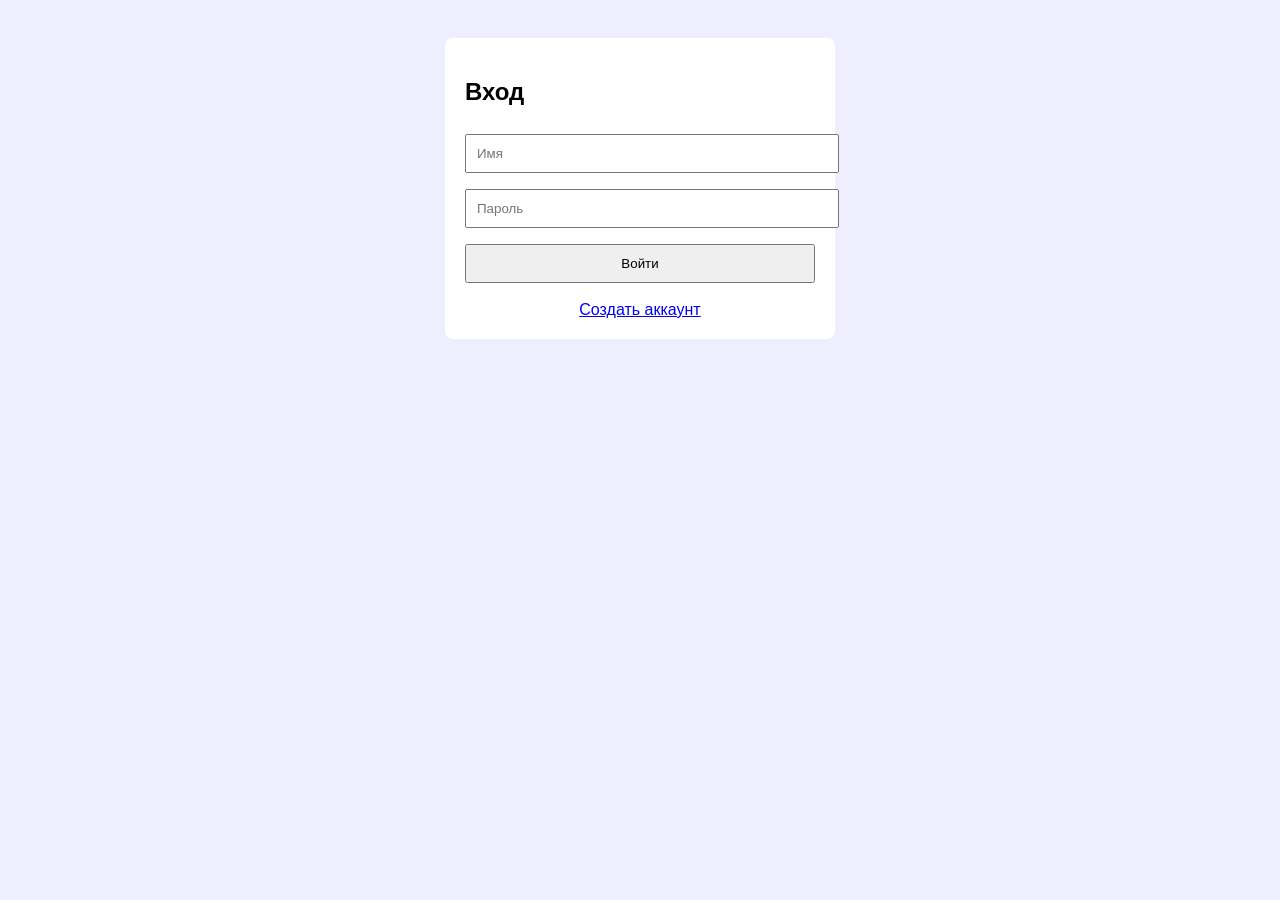
<file: sms/src/main/resources/static/index.html>
<!DOCTYPE html>
<html lang="ru">
    
<head>
    <meta charset="UTF-8">
    <title>Вход</title>
    <style>
        body { font-family: Arial; background: #eef; padding: 30px; }
        .box { max-width: 350px; margin: auto; padding: 20px; background: #fff; border-radius: 8px; }
        input, button { width: 100%; padding: 10px; margin: 8px 0; }
        a { display: block; margin-top: 10px; text-align:center; }
    </style>
</head>
<body>

<div class="box">
    <h2>Вход</h2>

    <input id="name" placeholder="Имя">
    <input id="password" type="password" placeholder="Пароль">

    <button onclick="login()">Войти</button>
    <a href="register.html">Создать аккаунт</a>
</div>

<script src="./scripts/indexLoginScript.js"></script>

</body>
</html>
</file>
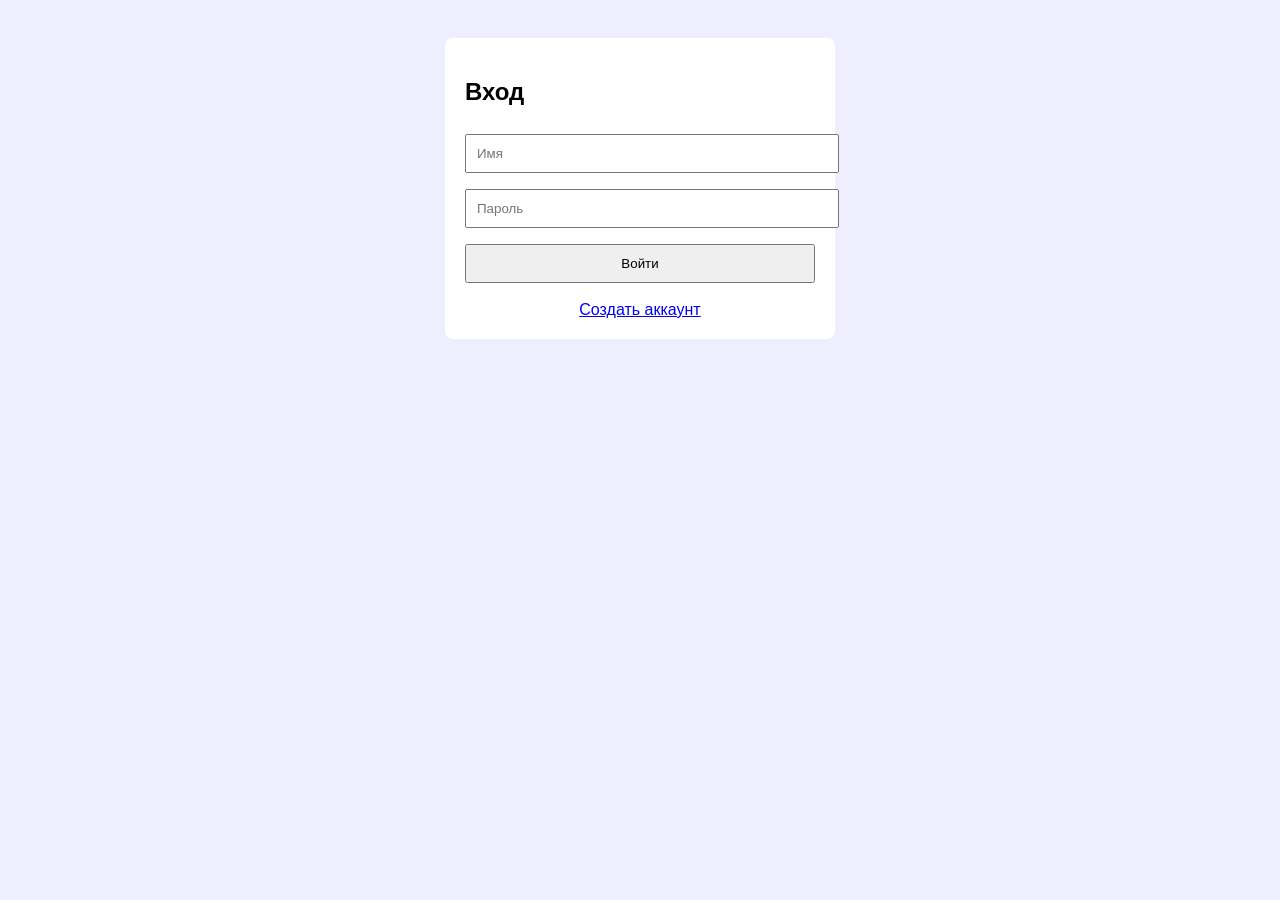
<file: sms/src/main/resources/static/chat.html>
<!DOCTYPE html>
<html lang="ru">
<head>
    <meta charset="UTF-8">
    <title>Чат</title>
    <link href="./styles/chatStyles.css" rel="stylesheet">
</head>
<body>

<div id="sidebar">
    <h3>Контакты</h3>
    <div id="contacts"></div>

    <input id="newChat" placeholder="Имя пользователя">
    <button onclick="startChat()">Начать чат</button>

    <hr>
    <button onclick="deleteAccount()">Удалить аккаунт</button>
</div>

<div id="chat">
    <h3 id="title">Выберите чат</h3>
    <div id="messages"></div>

    <div class="controls">
        <input id="text">
        <button onclick="send()">Отправить</button>
    </div>
</div>

<script src="./scripts/chatScript.js"></script>

</body>
</html>
</file>
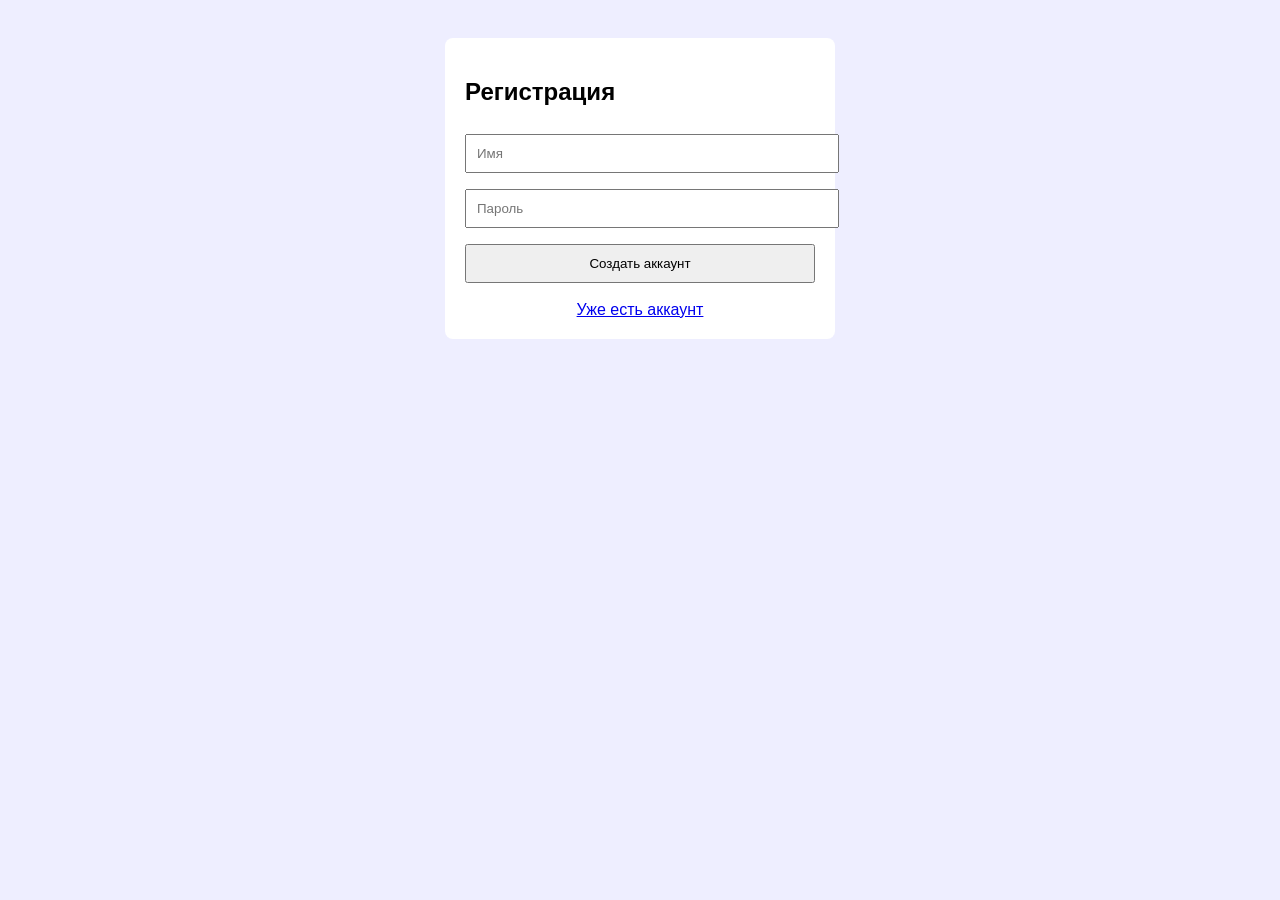
<file: sms/src/main/resources/static/register.html>
<!DOCTYPE html>
<html lang="ru">
    
<head>
    <meta charset="UTF-8">
    <title>Регистрация</title>
    <style>
        body { font-family: Arial; background: #eef; padding: 30px; }
        .box { max-width: 350px; margin: auto; padding: 20px; background: #fff; border-radius: 8px; }
        input, button { width: 100%; padding: 10px; margin: 8px 0; }
        a { display: block; margin-top: 10px; text-align:center; }
    </style>
</head>
<body>

<div class="box">
    <h2>Регистрация</h2>

    <input id="name" placeholder="Имя">
    <input id="password" type="password" placeholder="Пароль">

    <button onclick="register()">Создать аккаунт</button>
    <a href="index.html">Уже есть аккаунт</a>
</div>

<script src="./scripts/registerScript.js"></script>

</body>
</html>
</file>
<file: sms/src/main/resources/static/styles/chatStyles.css>
body {
    margin:0;
    font-family:'Segoe UI', Arial, sans-serif;
    display:flex;
    height:100vh;
    background:linear-gradient(135deg, #2b5876 0%, #4e4376 100%);
}
#sidebar {
    width:260px;
    background:rgba(255,255,255,0.95);
    backdrop-filter:blur(10px);
    padding:20px;
    box-shadow:2px 0 15px rgba(0,0,0,0.1);
    display:flex;
    flex-direction:column;
}
#sidebar h3 {
    color:#2c3e50;
    margin-bottom:20px;
    padding-bottom:10px;
    border-bottom:3px solid #3498db;
    font-weight:600;
}
.contact {
    padding:12px 15px;
    cursor:pointer;
    border-radius:10px;
    margin-bottom:8px;
    transition:all 0.3s;
    background:#f8f9fa;
    border-left:4px solid transparent;
    color:#2c3e50;
}
.contact:hover {
    background:#e3f2fd;
    transform:translateX(5px);
    border-left-color:#3498db;
}
.contact.active {
    background:#3498db;
    color:white;
    font-weight:bold;
    border-left-color:#2980b9;
}
#chat {
    flex:1;
    display:flex;
    flex-direction:column;
    padding:0;
    background:white;
    border-radius:15px 0 0 15px;
    margin:15px 15px 15px 0;
    box-shadow:0 5px 25px rgba(0,0,0,0.1);
    overflow:hidden;
}
#title {
    background:linear-gradient(135deg, #3498db 0%, #2c3e50 100%);
    color:white;
    margin:0;
    padding:20px;
    font-size:1.4em;
    font-weight:500;
}
#messages {
    flex:1;
    overflow-y:auto;
    padding:25px;
    background:#ecf0f1;
    background-image:
        radial-gradient(#3498db22 1px, transparent 1px);
    background-size: 20px 20px;
}
.row {
    margin:15px 0;
    display:flex;
}
.self {
    justify-content:flex-end;
}
.bubble {
    padding:14px 18px;
    border-radius:20px;
    background:white;
    max-width:70%;
    word-break:break-word;
    box-shadow:0 4px 12px rgba(0,0,0,0.08);
    position:relative;
    transition:transform 0.2s;
    line-height:1.5;
}
.bubble:hover {
    transform:scale(1.02);
}
.self .bubble {
    background:linear-gradient(135deg, #3498db 0%, #2980b9 100%);
    color:white;
    border-radius:20px 20px 5px 20px;
    box-shadow:0 4px 15px rgba(52,152,219,0.3);
}
.other .bubble {
    background:#ffffff;
    color:#2c3e50;
    border-radius:20px 20px 20px 5px;
    border:1px solid #e0e0e0;
}
.controls {
    display:flex;
    gap:12px;
    padding:20px;
    background:white;
    border-top:2px solid #f1f8ff;
}
#newChat, #text {
    flex:1;
    padding:14px 20px;
    border:2px solid #dfe6e9;
    border-radius:30px;
    font-size:1em;
    transition:all 0.3s;
    background:#f8f9fa;
}
#newChat:focus, #text:focus {
    outline:none;
    border-color:#3498db;
    background:white;
    box-shadow:0 0 0 3px rgba(52,152,219,0.1);
}
button {
    background:linear-gradient(135deg, #3498db 0%, #2980b9 100%);
    color:white;
    border:none;
    padding:14px 28px;
    border-radius:30px;
    cursor:pointer;
    font-weight:600;
    transition:all 0.3s;
    box-shadow:0 4px 15px rgba(52,152,219,0.3);
    white-space:nowrap;
}
button:hover {
    transform:translateY(-2px);
    box-shadow:0 6px 20px rgba(52,152,219,0.4);
}
button:active {
    transform:translateY(0);
}
button:last-child {
    background:linear-gradient(135deg, #e74c3c 0%, #c0392b 100%);
    box-shadow:0 4px 15px rgba(231,76,60,0.3);
}
button:last-child:hover {
    box-shadow:0 6px 20px rgba(231,76,60,0.4);
}
hr {
    margin:25px 0;
    border:none;
    height:1px;
    background:linear-gradient(to right, transparent, #bdc3c7, transparent);
}
#sidebar input, #sidebar button {
    margin:8px 0;
    padding:12px 16px;
}
</file>
